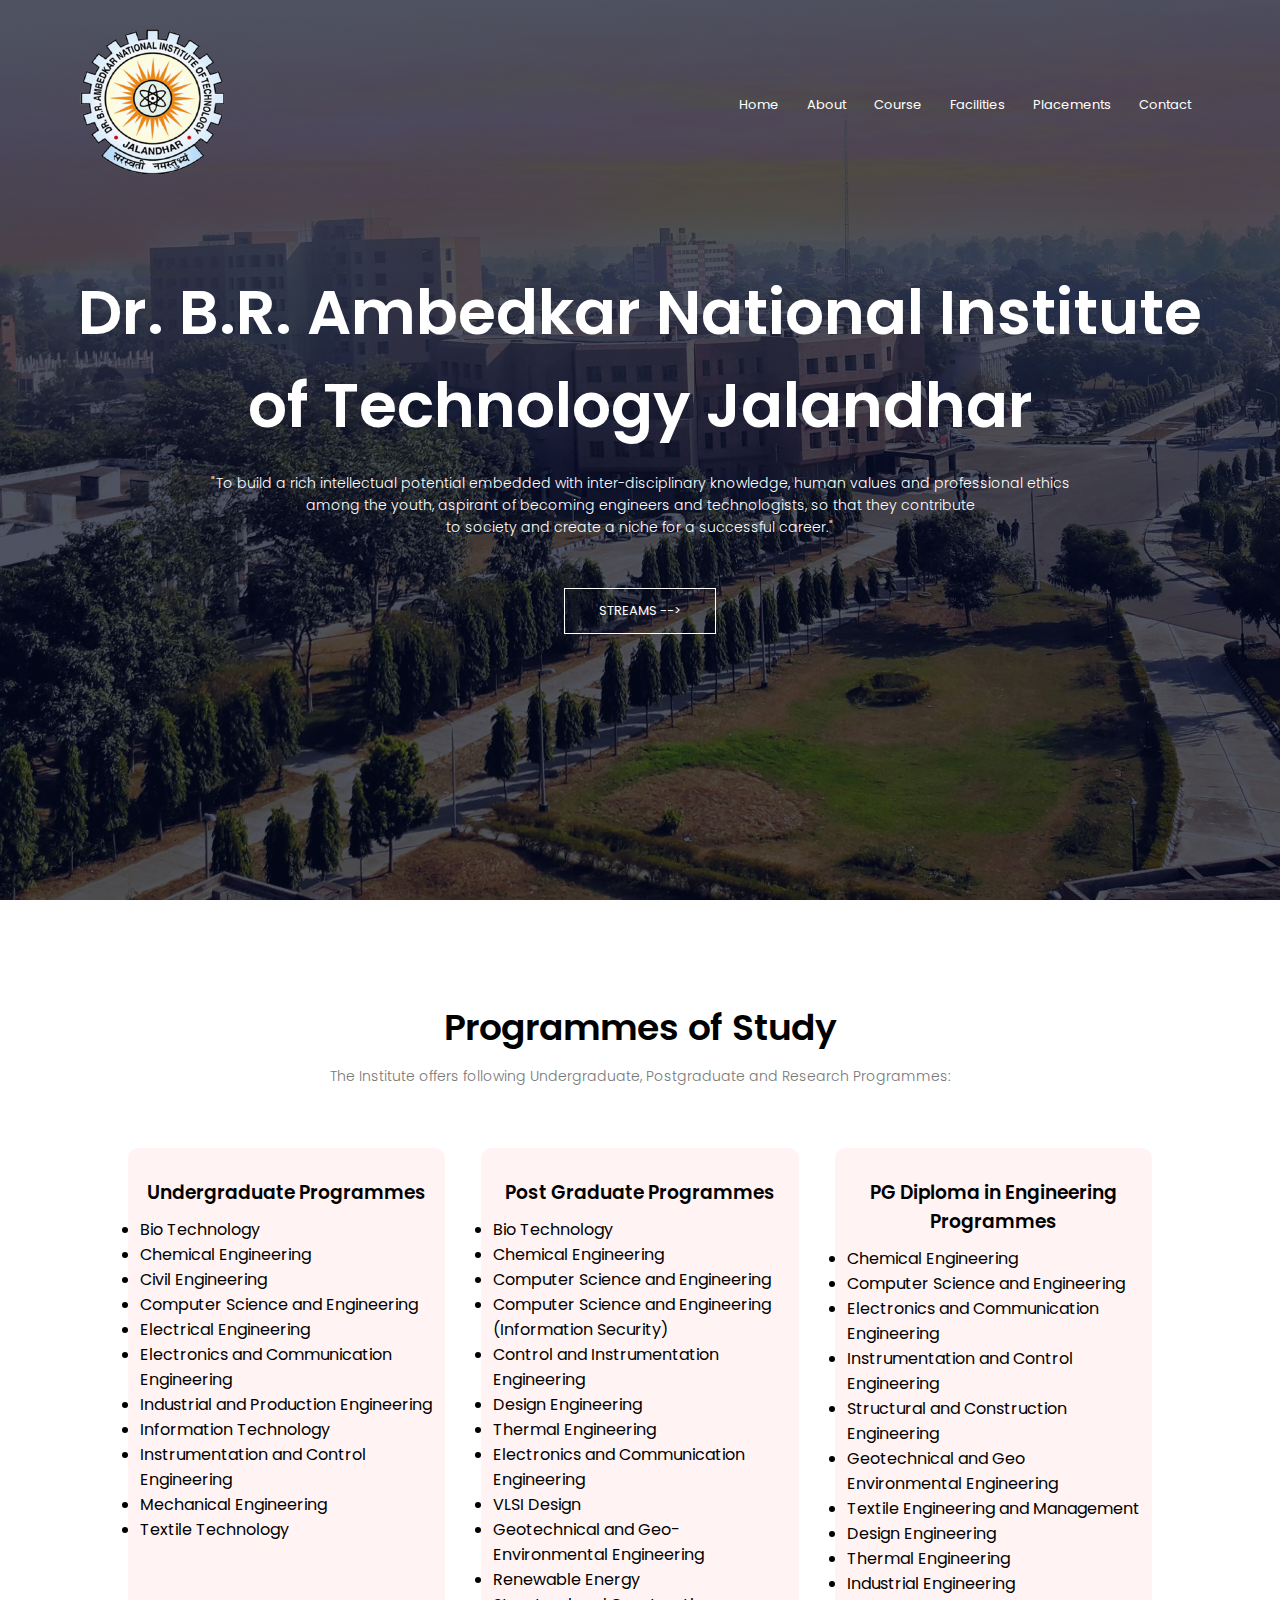
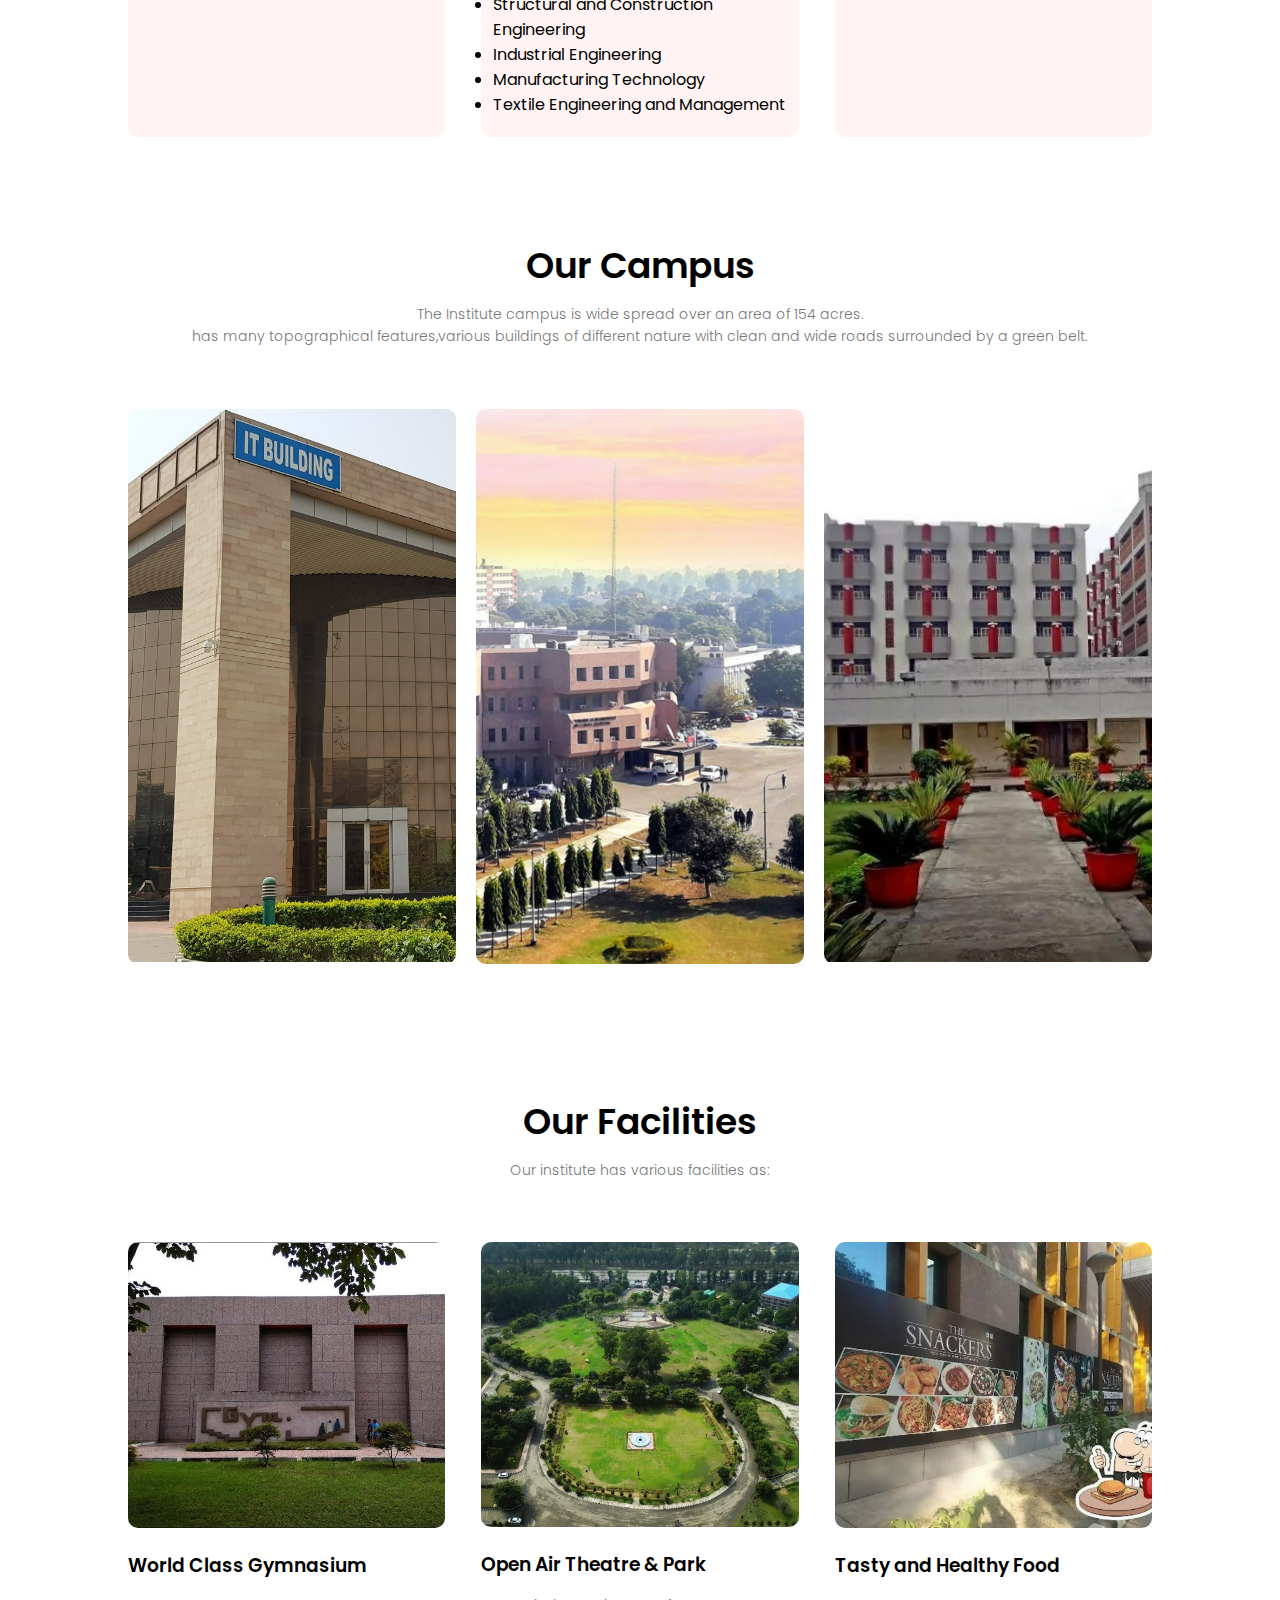
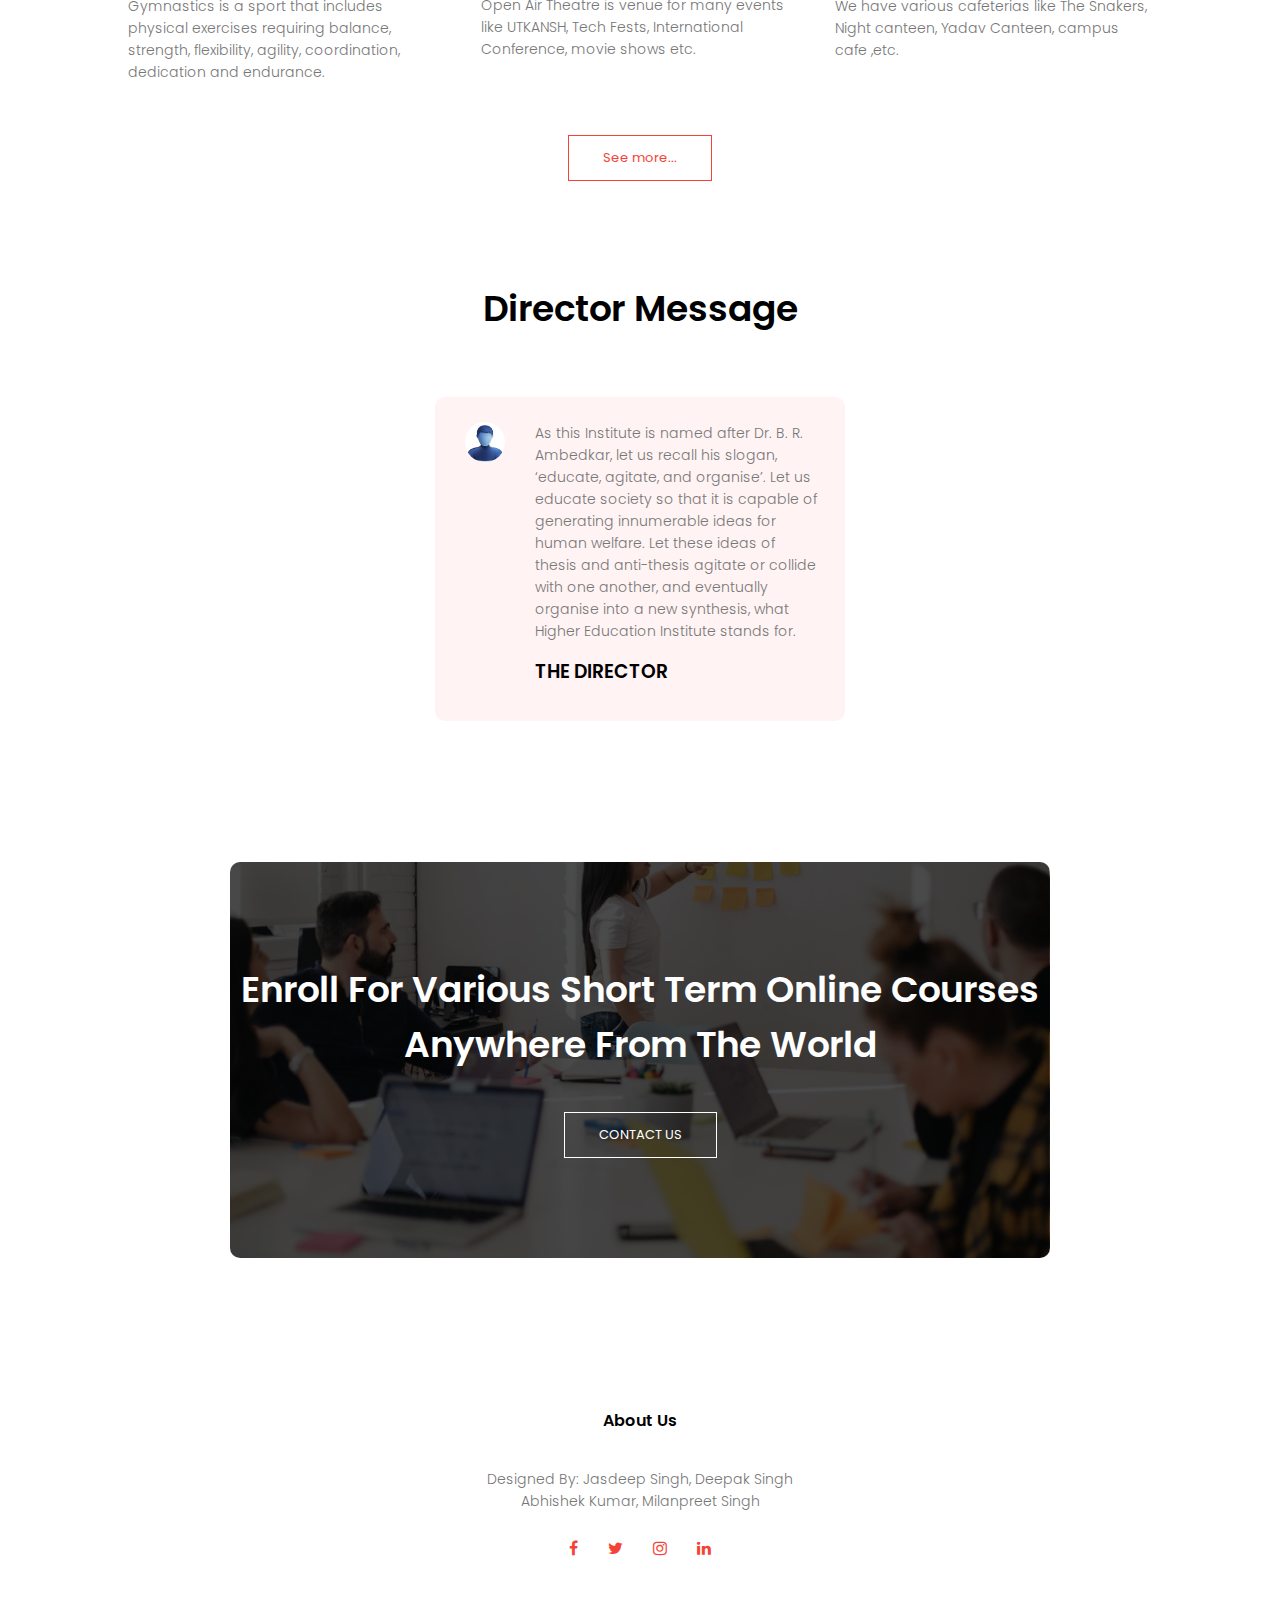
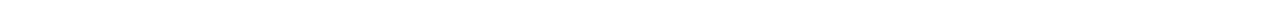
<file: index.html>
<!DOCTYPE html>
<html lang="en">
<head>
    <meta charset="UTF-8">
    <meta http-equiv="X-UA-Compatible" content="IE=edge">
    <meta name="viewport" content="width=device-width, initial-scale=1.0">
    <title>HOME</title>
    <link rel="stylesheet" href="css/template3.css"/>
    <link rel="stylesheet" href="css/font-awesome.min.css"
    <!--google fonts-->
    <link rel="preconnect" href="https://fonts.googleapis.com">
    <link rel="preconnect" href="https://fonts.gstatic.com" crossorigin>
    <link href="https://fonts.googleapis.com/css2?family=PT+Sans&family=Poppins:wght@100;200;300;400;600;700&family=Quicksand:wght@300;500;600;700&family=Roboto:wght@100;300;400;500;700;900&family=Work+Sans:ital,wght@0,100;0,200;0,300;0,400;0,500;0,600;0,700;0,800;1,100;1,200;1,800&display=swap"
 rel="stylesheet">
</head>
<body>
    <!--about section-->
 <section class="header">
     <nav>
        <a href="index.html"><img src="images/logo.png" alt="logo"></a>
            <div class="nav-links" id="navLinks">
                <i class="fa fa-times" onclick="hideMenu()"></i>
                <ul>
                    <li><a href="index.html">Home</a></li>
                    <li><a href="about.html">About</a></li>
                    <li><a href="course.html">Course</a></li>
                    <li><a href="facility.html">Facilities</a></li>
                    <li><a href="blog.html">Placements</a></li>
                    <li><a href="contact.html">Contact</a></li>
                        </ul>
                    </div>
                    <i class="fa fa-bars" onclick="showMenu()"></i>
                </nav>
                <div class="text-box">
                    <h1>Dr. B.R. Ambedkar National Institute of Technology Jalandhar</h1>
                    <p>"To build a rich intellectual potential embedded with inter-disciplinary knowledge, human values and professional ethics <br>among the youth, aspirant of becoming engineers and technologists, so that they contribute <br>to society and create a niche for a successful career."</p>
                    <a href="course.html" class="hero-btn">STREAMS --></a>
                    </div>
    </section>
   <section class="course">
        <h1>Programmes of Study</h1>
        <p>The Institute offers following Undergraduate, Postgraduate and Research Programmes:</p>
        <div class="row">
            <div class="course-col">
                <h3>Undergraduate Programmes</h3>
                

                    <li>Bio Technology</li>
                    <li>Chemical Engineering</li>
                   <li >Civil Engineering</li>
                    <li>Computer Science and Engineering</li>
                    <li>Electrical Engineering</li>
                    <li>Electronics and Communication Engineering</li>
                    <li>Industrial and Production Engineering</li>
                    <li>Information Technology </li>
                    <li>Instrumentation and Control Engineering</li>
                    <li>Mechanical Engineering</li>
                    <li>Textile Technology</li>

                    
                    
            </div>
            <div class="course-col">
                <h3>Post Graduate Programmes</h3>
                
                    <li>Bio Technology</li>
                    <li>Chemical Engineering</li>
                    <li>Computer Science and Engineering</li>
                    <li>Computer Science and Engineering (Information Security)</li>
                    <li>Control and Instrumentation Engineering</li>
                    <li>Design Engineering</li>
                    <li>Thermal Engineering</li>
                    <li>Electronics and Communication Engineering</li>
                    <li>VLSI Design</li>
                    <li>Geotechnical and Geo-Environmental Engineering</li>
                    <li>Renewable Energy</li>
                    <li>Structural and Construction Engineering</li>
                    <li>Industrial Engineering</li>
                    <li>Manufacturing Technology</li>
                    <li>Textile Engineering and Management</li>
                                                                    
            </div>
            <div class="course-col">
                <h3>PG Diploma in Engineering Programmes</h3>
                    <li> Chemical Engineering</li>
                    <li>Computer Science and Engineering</li>
                    <li>Electronics and Communication Engineering</li>
                    <li>Instrumentation and Control Engineering</li>
                    <li>Structural and Construction Engineering</li>
                    <li>Geotechnical and Geo Environmental Engineering</li>
                    <li>Textile Engineering and  Management</li>
                     <li>Design Engineering</li>
                    <li>Thermal Engineering</li>
                    <li>Industrial Engineering</li>
                                                                  
            </div>
        </div>
    </section>
    <!--campus section-->
    <section class="campus">
        <h1>Our Campus</h1>
        <p>The Institute campus is wide spread over an area of 154 acres. <br> has many topographical features,various buildings of different nature with clean and wide roads surrounded by a green belt.</p>
        <div class="row">
            <div class="campus-col">
                <img src="images/it2.jpeg" alt="">
                <div class="layer">
                    <h3>ENGINEERING</h3>
                </div>
            </div>
            <div class="campus-col">
                <img src="images/R.jpeg" alt="">
                <div class="layer">
                    <h3>CAMPUS</h3>
                </div>
            </div>
            <div class="campus-col">
                <img src="images/hostelb.jpg" alt="">
                <div class="layer">
                    <h3>HOSTELS</h3>
                </div>
            </div>
        </div>
    </section>
    <!--facilities------>
    <section class="facilities">
       <h1>Our Facilities</h1>
       <p>Our institute has various facilities as:</p>
       <div class="row">
           <div class="facilities-col">
               <img src="images/gym.jpg" alt="">
               <h3>World Class Gymnasium</h3>
               <p>Gymnastics is a sport that includes physical exercises requiring balance, strength, flexibility, agility, coordination, dedication and endurance.</p>
           </div>
           <div class="facilities-col">
            <img src="images/park.jpg" alt="">
            <h3>Open Air Theatre & Park</h3>
            <p>Open Air Theatre is venue for many events like UTKANSH, Tech Fests, International Conference, movie shows etc.</p>
        </div>
        <div class="facilities-col">
            <img src="images/snaker.jpg" alt="">
            <h3>Tasty and Healthy Food</h3>
            <p>We have various cafeterias like The Snakers, Night canteen, Yadav Canteen, campus cafe ,etc.</p>
            
        </div>
       </div>
       <div><a href="facility.html" class="hero-btn red-btn">See more...</a></div>
       
    
   
<!-- --------testimonials section------ -->
<section class="testimonials">
   <h1>Director Message</h1>
   <p></p>
   <div class="row12">
       <div class="testimnial-col">
           <img src="images/dir.jpg" alt="">
           <div>
               <p>As this Institute is named after Dr. B. R. Ambedkar, let us recall his slogan, ‘educate, agitate, and organise’. Let us educate society so that it is capable of generating innumerable ideas for human welfare. Let these ideas of thesis and anti-thesis agitate or collide with one another, and eventually organise into a new synthesis, what Higher Education Institute stands for.</p>
                      <h3>THE DIRECTOR</h3>
                     <!---- <i class="fa fa-star"></i>
                      <i class="fa fa-star"></i>
                      <i class="fa fa-star"></i>
                      <i class="fa fa-star"></i>
                      <i class="fa fa-star-o"></i>  -->
           </div>
       </div>
     
</section>

<!---call to action section -->
<section class="cta">
    <h1>Enroll For Various Short Term Online Courses <br> Anywhere From The World</h1>
    <a href="contact.html" class="hero-btn">CONTACT US</a>
</section>
<!--footer-->
<section class="footer">
    <h4>About Us</h4>
    <p>Designed By: Jasdeep Singh, Deepak Singh <br>Abhishek Kumar, Milanpreet Singh</p>
        <div class="icons">
            <i class="fa fa-facebook"></i>
            <i class="fa fa-twitter"></i>
            <i class="fa fa-instagram"></i>
            <i class="fa fa-linkedin"></i>
        </div>
</section>


    <script>
        var navLinks=document.getElementById("navLinks");
        function showMenu(){
            navLinks.style.right = "0";
        }
        function hideMenu(){
            navLinks.style.right = "-200px";
        }
    </script>
</body>
</html>
</file>
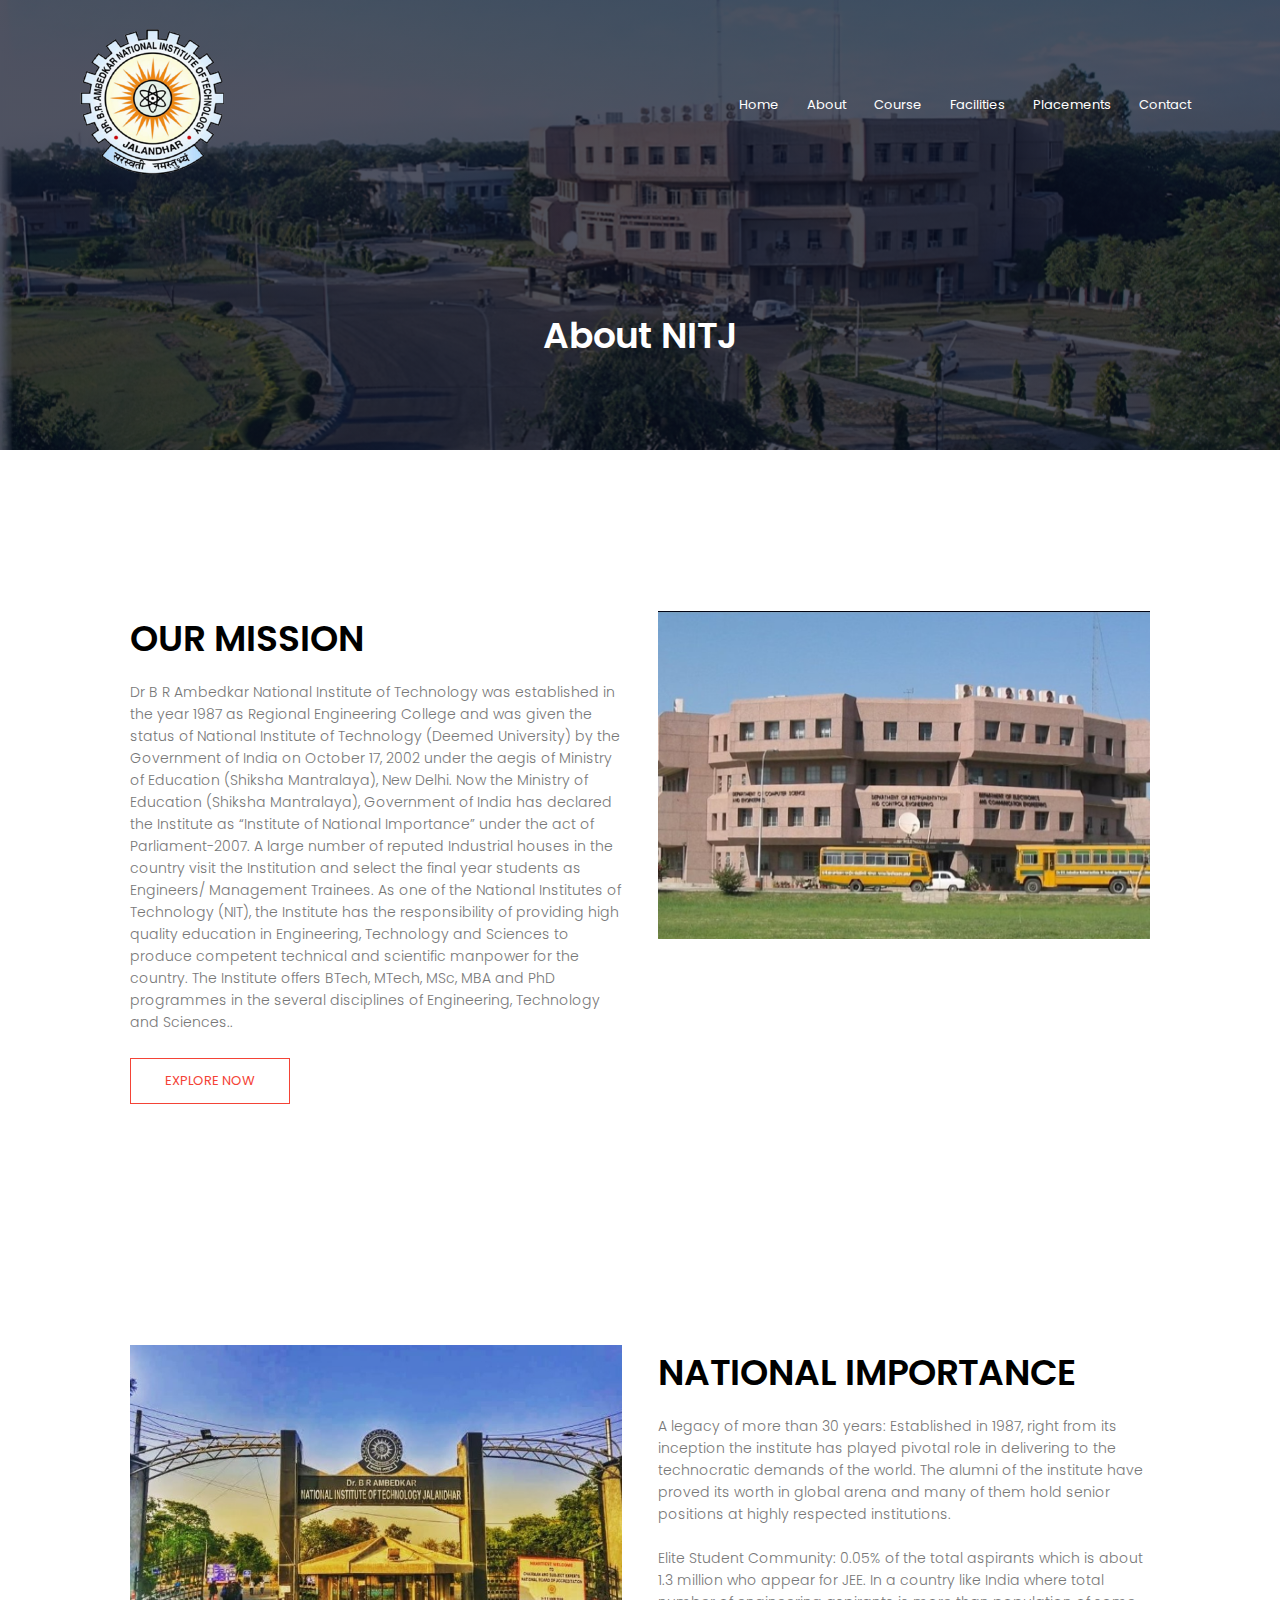
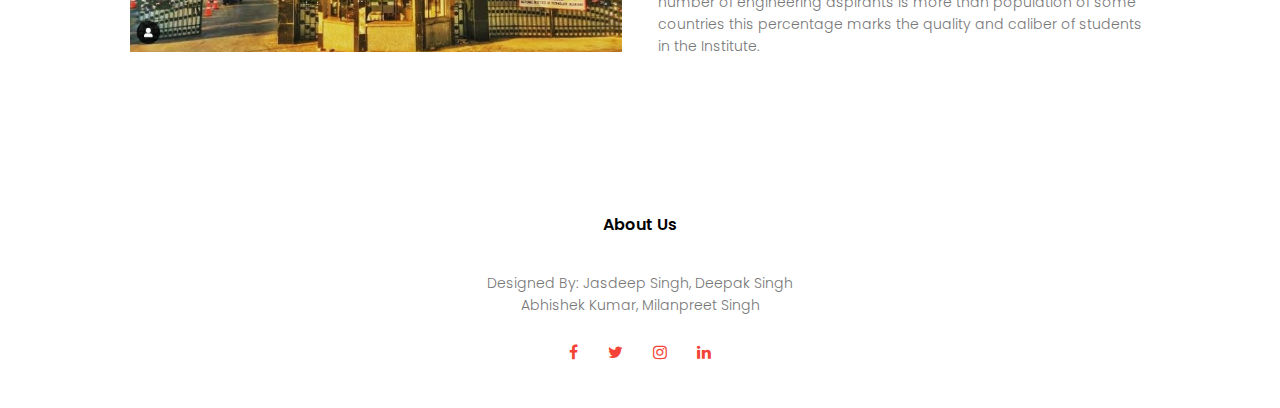
<file: about.html>
<!DOCTYPE html>
<html lang="en">
<head>
    <meta charset="UTF-8">
    <meta http-equiv="X-UA-Compatible" content="IE=edge">
    <meta name="viewport" content="width=device-width, initial-scale=1.0">
    <title>College Website Design</title>
    <link rel="stylesheet" href="css/template3.css"/>
    <link rel="stylesheet" href="css/font-awesome.min.css"
    <!--google fonts-->
    <link rel="preconnect" href="https://fonts.googleapis.com">
    <link rel="preconnect" href="https://fonts.gstatic.com" crossorigin>
    <link href="https://fonts.googleapis.com/css2?family=PT+Sans&family=Poppins:wght@100;200;300;400;600;700&family=Quicksand:wght@300;500;600;700&family=Roboto:wght@100;300;400;500;700;900&family=Work+Sans:ital,wght@0,100;0,200;0,300;0,400;0,500;0,600;0,700;0,800;1,100;1,200;1,800&display=swap"
 rel="stylesheet">
</head>
<body>
    <!--about section-->
 <section class="sub-header">
     <nav>
        <a href="index.html"><img src="images/logo.png" alt="logo"></a>
            <div class="nav-links" id="navLinks">
                <i class="fa fa-times" onclick="hideMenu()"></i>
                <ul>
                    <li><a href="index.html">Home</a></li>
                    <li><a href="about.html">About</a></li>
                    <li><a href="course.html">Course</a></li>
                    <li><a href="facility.html">Facilities</a></li>
                    <li><a href="blog.html">Placements</a></li>
                    <li><a href="contact.html">Contact</a></li>
                        </ul>
                    </div>
                    <i class="fa fa-bars" onclick="showMenu()"></i>
                </nav>
                <h1>About NITJ</h1>
    </section>
    <!-- -------about us content----- -->
    <section class="about-us">
        <div class="row">
            <div class="about-col">
                <h1>OUR MISSION</h1>
                <p>Dr B R Ambedkar National Institute of Technology was established in the year 1987 as Regional Engineering College and was given the status of National Institute of Technology (Deemed University) by the Government of India on October 17, 2002 under the aegis of Ministry of Education (Shiksha Mantralaya), New Delhi. Now the Ministry of Education (Shiksha Mantralaya), Government of India has declared the Institute as “Institute of National Importance” under the act of Parliament-2007. A large number of reputed Industrial houses in the country visit the Institution and select the final year students as Engineers/ Management Trainees. As one of the National Institutes of Technology (NIT), the Institute has the responsibility of providing high quality education in Engineering, Technology and Sciences to produce competent technical and scientific manpower for the country. The Institute offers BTech, MTech, MSc, MBA and PhD programmes in the several disciplines of Engineering, Technology and Sciences..</p>
                       <a href="facility.html" class="hero-btn red-btn">EXPLORE NOW</a>
            </div>
            <div class="about-col">
                <img src="images/about.jpg" alt="">
                
            </div>
        </div>
    </section>
    <section class="about-us">
        <div class="row">
            <div class="about-col">
                <img src="images/about2.jpg" alt="">
                
            </div>
            <div class="about-col">
                <h1>NATIONAL IMPORTANCE</h1>
                <p>A legacy of more than 30 years: Established in 1987, right from its inception the institute
                    has played pivotal role in delivering to the technocratic demands of the world. The
                    alumni of the institute have proved its worth in global arena and many of them hold
                    senior positions at highly respected institutions.
                    <br><br>Elite Student Community: 0.05% of the total aspirants which is about 1.3 million who
                    appear for JEE. In a country like India where total number of engineering aspirants is
                    more than population of some countries this percentage marks the quality and caliber of
                    students in the Institute.</p>
                       <!-- <a href="facility.html" class="hero-btn red-btn">EXPLORE NOW</a> -->
            </div>
            
        </div>
    </section>
    


<!--footer-->
<section class="footer">
    <h4>About Us</h4>
    <p>Designed By: Jasdeep Singh, Deepak Singh <br>Abhishek Kumar, Milanpreet Singh</p>
        <div class="icons">
            <i class="fa fa-facebook"></i>
            <i class="fa fa-twitter"></i>
            <i class="fa fa-instagram"></i>
            <i class="fa fa-linkedin"></i>
        </div>
</section>

    <script>
        var navLinks=document.getElementById("navLinks");
        function showMenu(){
            navLinks.style.right = "0";
        }
        function hideMenu(){
            navLinks.style.right = "-200px";
        }
    </script>
</body>
</html>
</file>
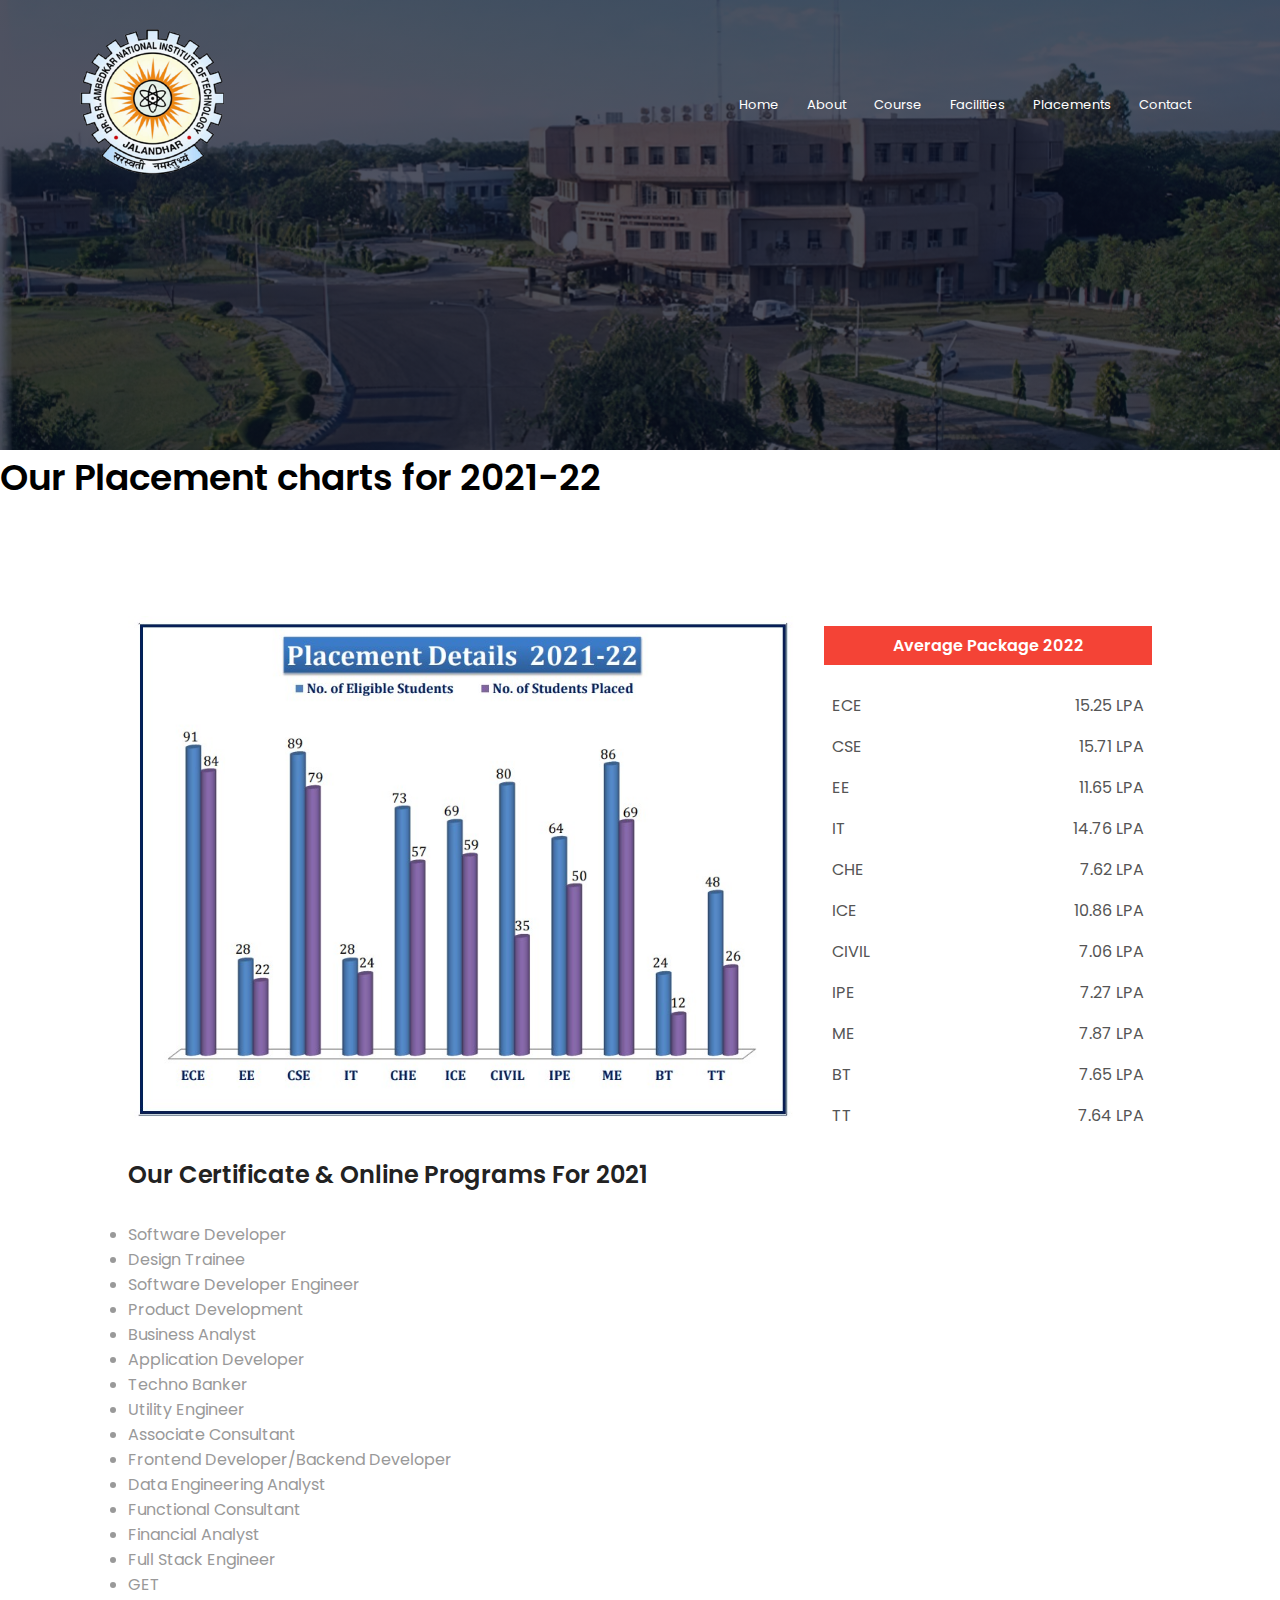
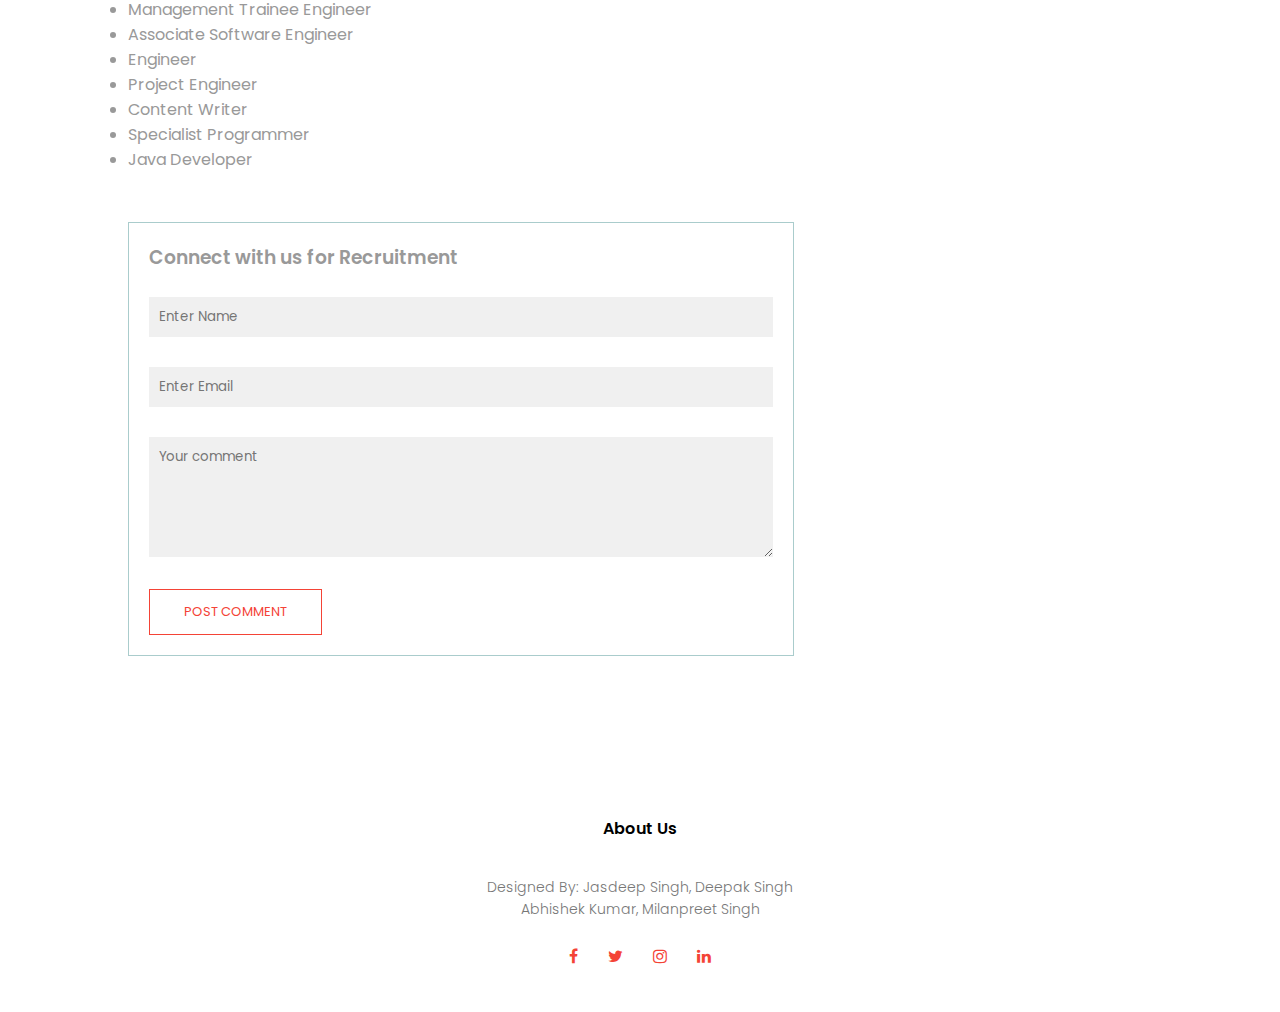
<file: blog.html>
<!DOCTYPE html>
<html lang="en">
<head>
    <meta charset="UTF-8">
    <meta http-equiv="X-UA-Compatible" content="IE=edge">
    <meta name="viewport" content="width=device-width, initial-scale=1.0">
    <title>College Website Design</title>
    <link rel="stylesheet" href="css/template3.css"/>
    <link rel="stylesheet" href="css/font-awesome.min.css"
    <!--google fonts-->
    <link rel="preconnect" href="https://fonts.googleapis.com">
    <link rel="preconnect" href="https://fonts.gstatic.com" crossorigin>
    <link href="https://fonts.googleapis.com/css2?family=PT+Sans&family=Poppins:wght@100;200;300;400;600;700&family=Quicksand:wght@300;500;600;700&family=Roboto:wght@100;300;400;500;700;900&family=Work+Sans:ital,wght@0,100;0,200;0,300;0,400;0,500;0,600;0,700;0,800;1,100;1,200;1,800&display=swap"
 rel="stylesheet">
</head>
<body>
    <!--about section-->
 <section class="sub-header">
     <nav>
        <a href="index.html"><img src="images/logo.png" alt="logo"></a>
            <div class="nav-links" id="navLinks">
                <i class="fa fa-times" onclick="hideMenu()"></i>
                <ul>
                    <li><a href="index.html">Home</a></li>
                    <li><a href="about.html">About</a></li>
                    <li><a href="course.html">Course</a></li>
                    <li><a href="facility.html">Facilities</a></li>
                    <li><a href="blog.html">Placements</a></li>
                    <li><a href="contact.html">Contact</a></li>
                        </ul>
                    </div>
                    <i class="fa fa-bars" onclick="showMenu()"></i>
                </nav>
                </section>
                <h1>  Our Placement charts for 2021-22</h1>
                <!--blog page content--------->
                <section class="blog-content">
                    <div class="row">
                        <div class="blog-left">
                            <img src="images/certificate.jpg" alt="">
                            <h2>Our Certificate & Online Programs For 2021</h2>
                                <li>Software Developer </li>
                                <li>Design Trainee</li>
                                <li> Software Developer Engineer </li>
                                <li> Product Development</li>
                                <li> Business Analyst </li>
                                <li> Application Developer</li>
                                <li> Techno Banker</li>
                                <li>Utility Engineer</li>
                               <li> Associate Consultant</li>
                                <li> Frontend Developer/Backend Developer</li>
                               <li> Data Engineering Analyst</li>
                                <li> Functional Consultant</li>
                               <li> Financial Analyst</li>
                                <li> Full Stack Engineer</li>
                               <li> GET</li>
                                <li> Management Trainee Engineer</li>
                               <li> Associate Software Engineer</li>
                                <li> Engineer</li>
                               <li> Project Engineer</li>
                                <li> Content Writer</li>
                               <li> Specialist Programmer</li>
                               <li>Java Developer</li>

                        <div class="comment-box">
                            <h3>Connect with us for Recruitment</h3>
                            <form class="comment-form" >
                                <input type="text" placeholder="Enter Name">
                                <input type="text" placeholder="Enter Email">
                                <textarea rows="5" placeholder="Your comment"></textarea>
                                <button type="submit" class="hero-btn red-btn">POST COMMENT</button>
                            </form>
                        </div>



                        </div>
                        <div class="blog-right">
                            <h3>Average Package 2022</h3>
                            <div>
                                <span>ECE</span>
                                <span>15.25 LPA</span>
                            </div>
                            <div>
                                <span>CSE</span>
                                <span>15.71 LPA</span>
                            </div><div>
                                <span>EE</span>
                                <span>11.65 LPA</span>
                            </div><div>
                                <span>IT</span>
                                <span>14.76 LPA</span>
                            </div><div>
                                <span>CHE</span>
                                <span>7.62 LPA</span>
                            </div>
                            <div>
                                <span>ICE</span>
                                <span>10.86 LPA</span>
                            </div>
                            <div>
                                <span>CIVIL</span>
                                <span>7.06 LPA</span>
                            </div>
                            <div>
                                <span>IPE</span>
                                <span>7.27 LPA</span>
                            </div><div>
                                <span>ME</span>
                                <span>7.87 LPA</span>
                            </div><div>
                                <span>BT</span>
                                <span>7.65 LPA</span>
                            </div><div>
                                <span>TT</span>
                                <span>7.64 LPA</span>
                            </div>
                        </div>

                        </div>

                            
                        </div>
                    </div>
                </section>

 
   


<!--footer-->
<section class="footer">
    <h4>About Us</h4>
    <p>Designed By: Jasdeep Singh, Deepak Singh <br> Abhishek Kumar, Milanpreet Singh</p>
        <div class="icons">
            <i class="fa fa-facebook"></i>
            <i class="fa fa-twitter"></i>
            <i class="fa fa-instagram"></i>
            <i class="fa fa-linkedin"></i>
        </div>
</section>

    <script>
        var navLinks=document.getElementById("navLinks");
        function showMenu(){
            navLinks.style.right = "0";
        }
        function hideMenu(){
            navLinks.style.right = "-200px";
        }
    </script>
</body>
</html>
</file>
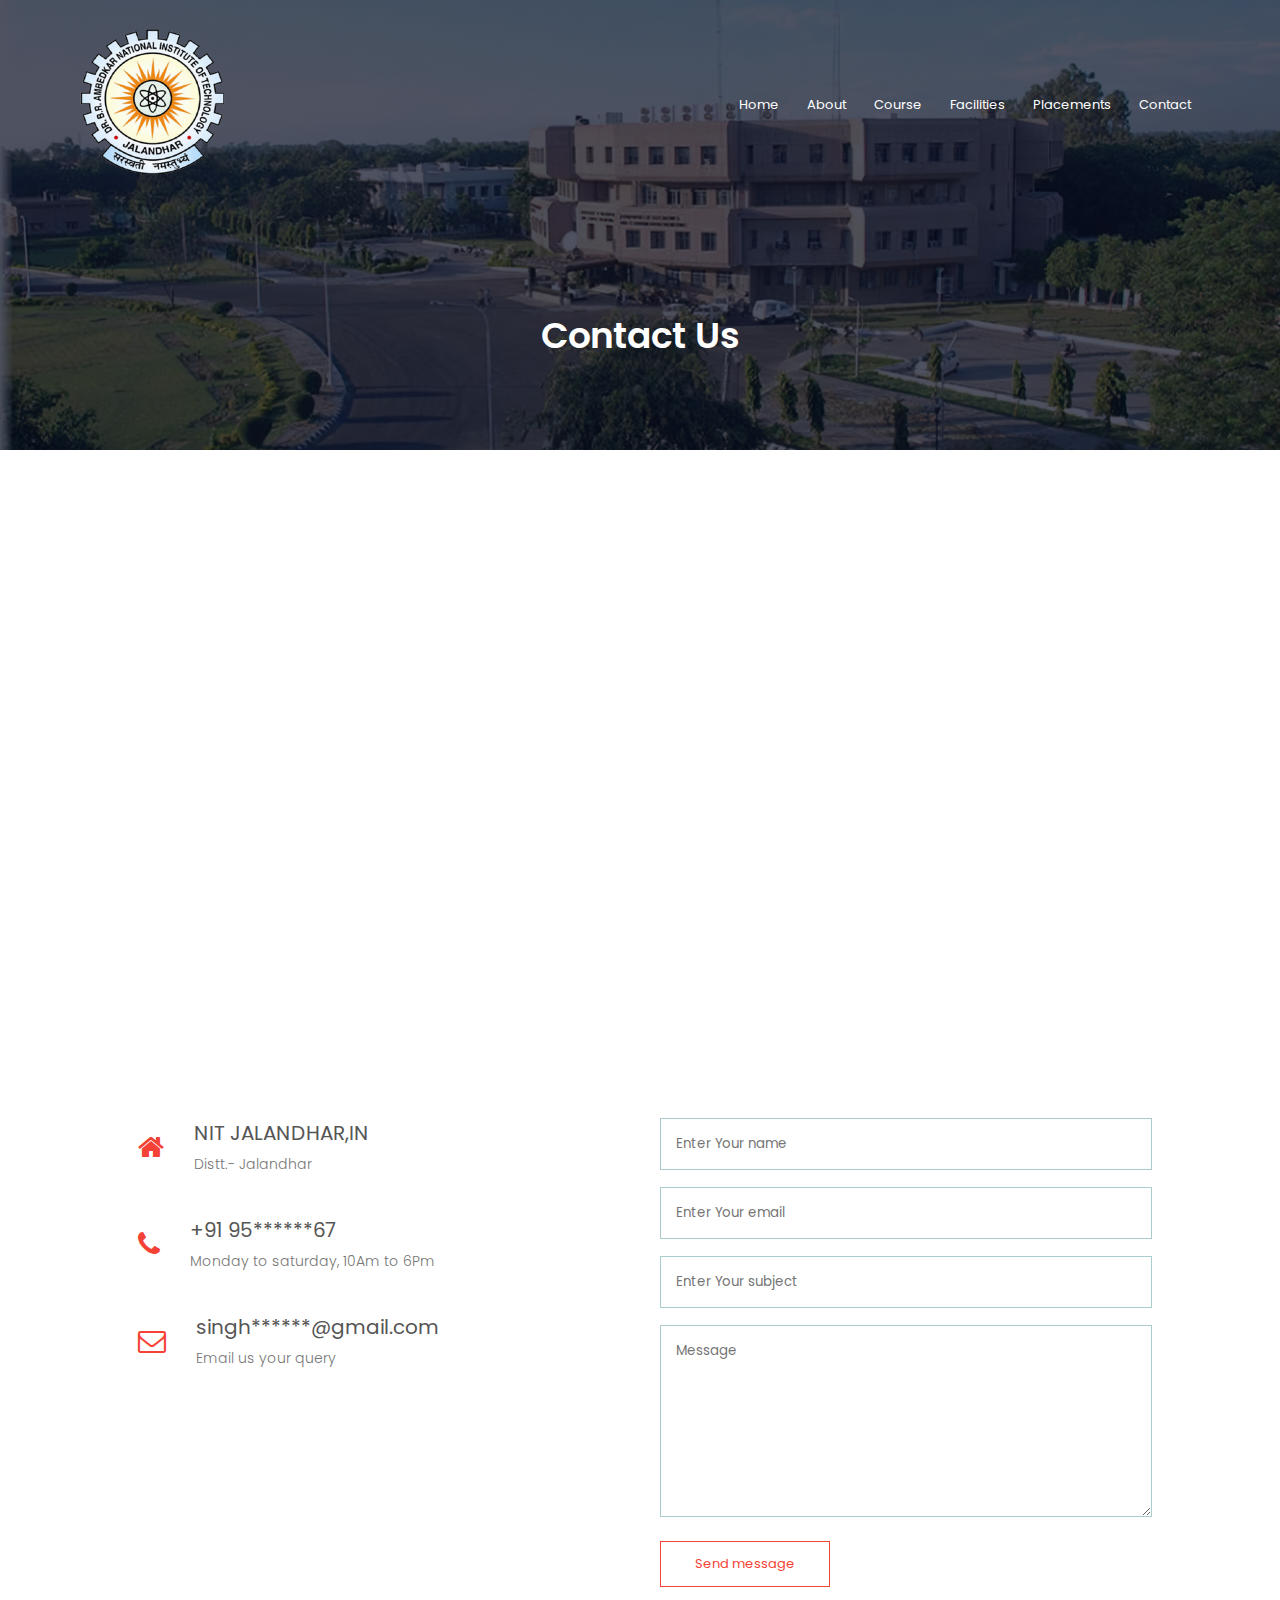
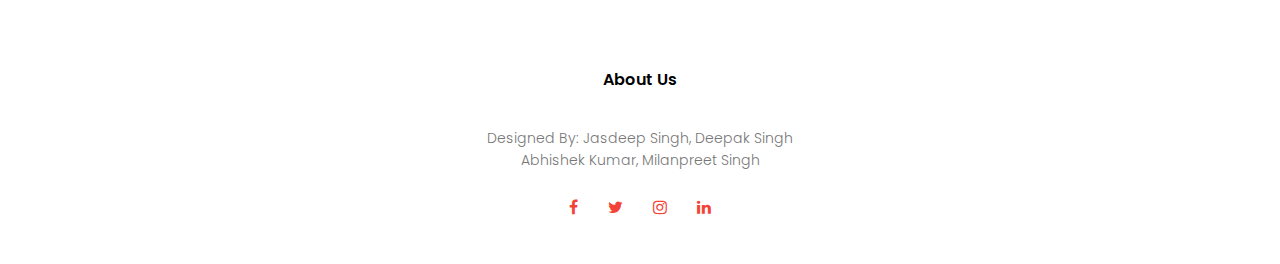
<file: contact.html>
<!DOCTYPE html>
<html lang="en">
<head>
    <meta charset="UTF-8">
    <meta http-equiv="X-UA-Compatible" content="IE=edge">
    <meta name="viewport" content="width=device-width, initial-scale=1.0">
    <title>College Website Design</title>
    <link rel="stylesheet" href="css/template3.css"/>
    <link rel="stylesheet" href="css/font-awesome.min.css"
    <!--google fonts-->
    <link rel="preconnect" href="https://fonts.googleapis.com">
    <link rel="preconnect" href="https://fonts.gstatic.com" crossorigin>
    <link href="https://fonts.googleapis.com/css2?family=PT+Sans&family=Poppins:wght@100;200;300;400;600;700&family=Quicksand:wght@300;500;600;700&family=Roboto:wght@100;300;400;500;700;900&family=Work+Sans:ital,wght@0,100;0,200;0,300;0,400;0,500;0,600;0,700;0,800;1,100;1,200;1,800&display=swap"
 rel="stylesheet">
</head>
<body>
    <!--about section-->
 <section class="sub-header">
     <nav>
        <a href="index.html"><img src="images/logo.png" alt="logo"></a>
            <div class="nav-links" id="navLinks">
                <i class="fa fa-times" onclick="hideMenu()"></i>
                <ul>
                    <li><a href="index.html">Home</a></li>
                    <li><a href="about.html">About</a></li>
                    <li><a href="course.html">Course</a></li>
                    <li><a href="facility.html">Facilities</a></li>
                    <li><a href="blog.html">Placements</a></li>
                    <li><a href="contact.html">Contact</a></li>
                        </ul>
                    </div>
                    <i class="fa fa-bars" onclick="showMenu()"></i>
                </nav>
                <h1>Contact Us</h1>
    </section>
    <!-----contact us-->
    <section class="location">
        <iframe src="https://www.google.com/maps/embed?pb=!1m18!1m12!1m3!1d3405.6528444703845!2d75.5331666151476!3d31.396134481410893!2m3!1f0!2f0!3f0!3m2!1i1024!2i768!4f13.1!3m3!1m2!1s0x391a51d30c180edf%3A0x5b7633718d17ef33!2sDr.+B+R+Ambedkar+National+Institute+of+Technology!5e0!3m2!1sen!2sin!4v1459333057323" width="600" height="450" style="border:0;" allowfullscreen="" loading="lazy"></iframe>
    </section>
    
    <section class="contact-us">
        <div class="row">
            <div class="contact-col">
                <div> 
                    <i class="fa fa-home"></i>
                    <span>
                        <h5>NIT JALANDHAR,IN</h5>
                        <p>Distt.- Jalandhar</p>
                    </span>
                </div>
                <div>
                    <i class="fa fa-phone"></i>
                    <span>
                        <h5>+91 95******67</h5>
                        <p>Monday to saturday, 10Am to 6Pm</p>
                    </span>
                </div>
                <div>
                    <i class="fa fa-envelope-o"></i>
                    <span>
                        <h5>singh******@gmail.com</h5>
                        <p>Email us your query</p>
                    </span>
                </div>
            </div>
            <div class="contact-col" method="post">
                <form action="form-handler.PHP">
                  <input type="text" name="name" placeholder="Enter Your name" required>
                  <input type="email" name="email" placeholder="Enter Your email" required>
                  <input type="text" name="subject" placeholder="Enter Your subject" required>
                  <textarea rows="8" name="message" placeholder="Message"></textarea>
                <button type="submit" class="hero-btn red-btn">Send message</button>
                </form>

                
            </div>
        </div>
    </section>
    


<!--footer-->
<section class="footer">
    <h4>About Us</h4>
    <p>Designed By: Jasdeep Singh, Deepak Singh <br>Abhishek Kumar, Milanpreet Singh</p>
        <div class="icons">
            <i class="fa fa-facebook"></i>
            <i class="fa fa-twitter"></i>
            <i class="fa fa-instagram"></i>
            <i class="fa fa-linkedin"><a href="https://www.linkedin.com/in/jasdeep-singh-015/"></a></i>
        </div>
        <!-- <p>© Copyright 2022, All Rights Reserved Jasdeep Singh</p> -->
</section>

    <script>
        var navLinks=document.getElementById("navLinks");
        function showMenu(){
            navLinks.style.right = "0";
        }
        function hideMenu(){
            navLinks.style.right = "-200px";
        }
    </script>
</body>
</html>
</file>
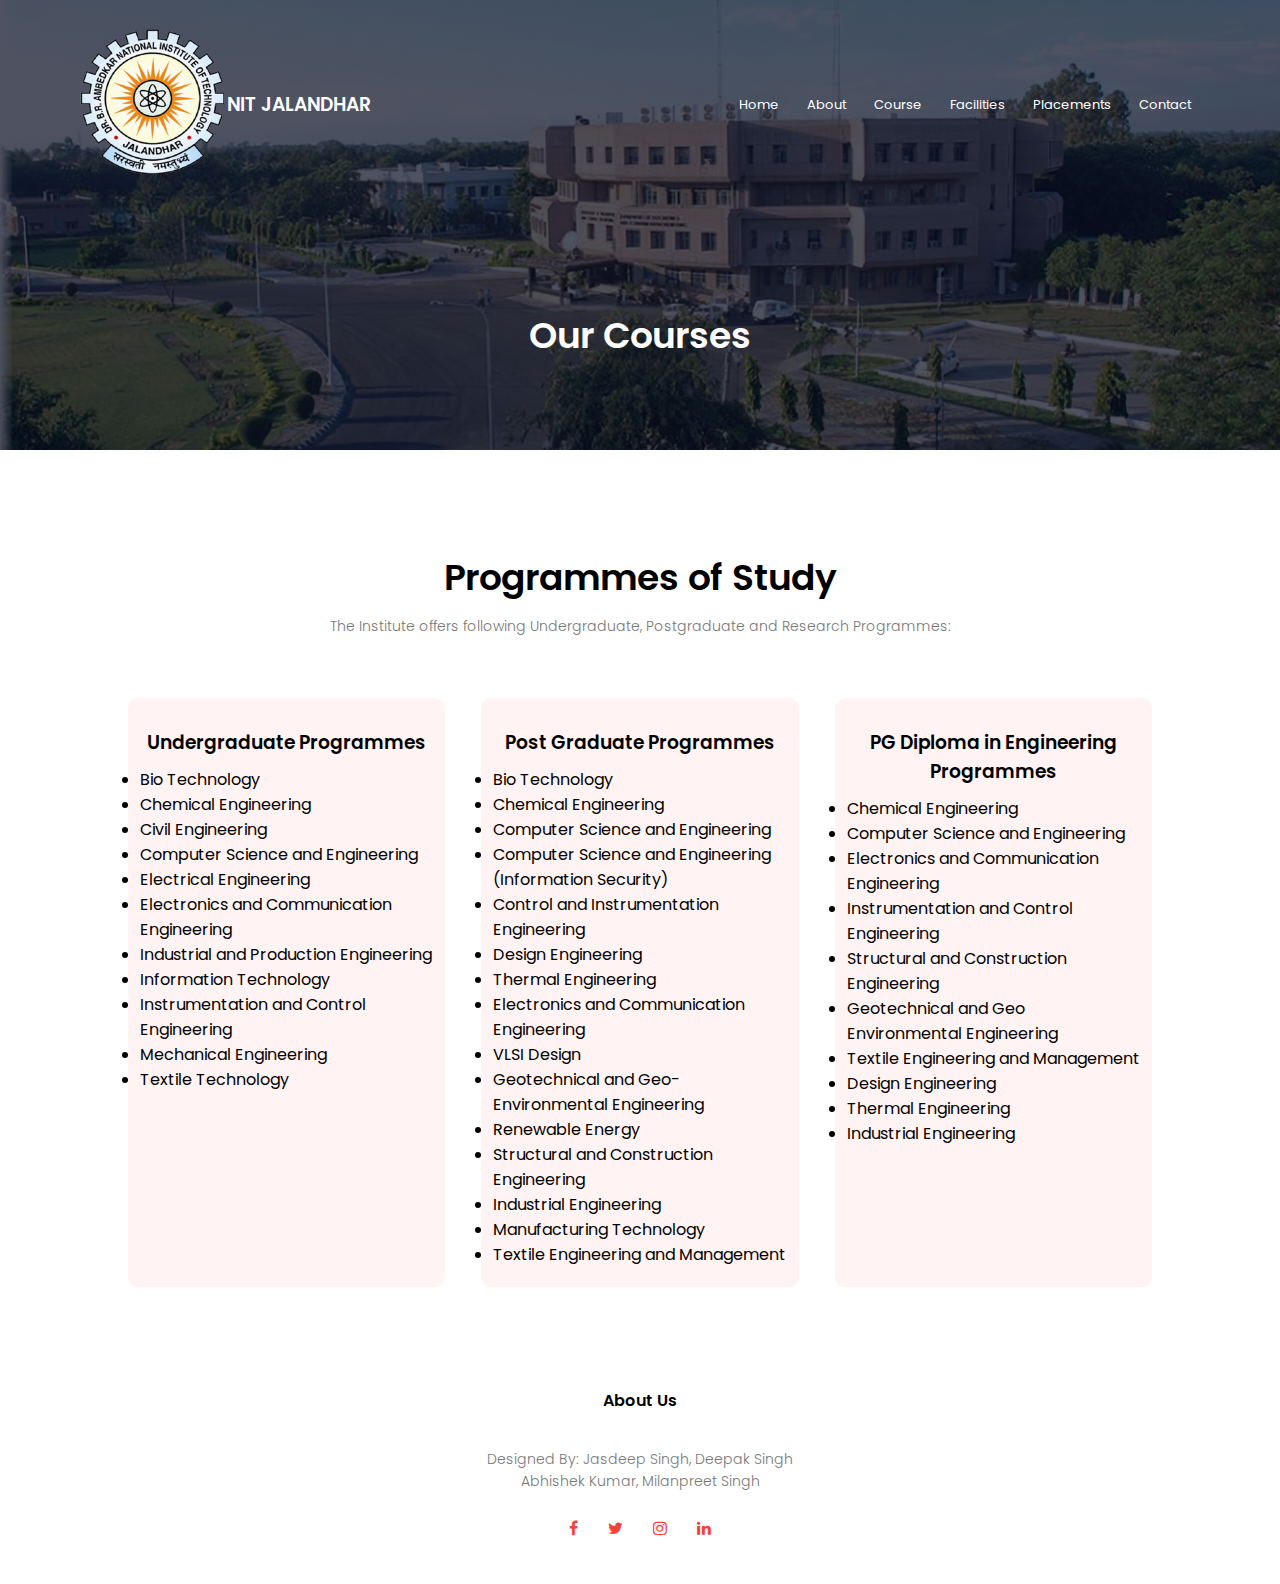
<file: course.html>
<!DOCTYPE html>
<html lang="en">
<head>
    <meta charset="UTF-8">
    <meta http-equiv="X-UA-Compatible" content="IE=edge">
    <meta name="viewport" content="width=device-width, initial-scale=1.0">
    <title>College Website Design</title>
    <link rel="stylesheet" href="css/template3.css"/>
    <link rel="stylesheet" href="css/font-awesome.min.css"
    <!--google fonts-->
    <link rel="preconnect" href="https://fonts.googleapis.com">
    <link rel="preconnect" href="https://fonts.gstatic.com" crossorigin>
    <link href="https://fonts.googleapis.com/css2?family=PT+Sans&family=Poppins:wght@100;200;300;400;600;700&family=Quicksand:wght@300;500;600;700&family=Roboto:wght@100;300;400;500;700;900&family=Work+Sans:ital,wght@0,100;0,200;0,300;0,400;0,500;0,600;0,700;0,800;1,100;1,200;1,800&display=swap"
 rel="stylesheet">
</head>
<body>
    <!--about section-->
 <section class="sub-header">
     <nav>
        <a href="index.html"><img src="images/logo.png" alt="logo"></a>
        <h3>   NIT JALANDHAR </h3>
            <div class="nav-links" id="navLinks">
                <i class="fa fa-times" onclick="hideMenu()"></i>
                <ul>
                    <li><a href="index.html">Home</a></li>
                    <li><a href="about.html">About</a></li>
                    <li><a href="course.html">Course</a></li>
                    <li><a href="facility.html">Facilities</a></li>
                    <li><a href="blog.html">Placements</a></li>
                    <li><a href="contact.html">Contact</a></li>
                        </ul>
                    </div>
                    <i class="fa fa-bars" onclick="showMenu()"></i>
                </nav>
                <h1>Our Courses</h1>
    </section>
    <section class="course">
        <h1>Programmes of Study</h1>
        <p>The Institute offers following Undergraduate, Postgraduate and Research Programmes:</p>
        <div class="row">
            <div class="course-col">
                <h3>Undergraduate Programmes</h3>
                

                    <li>Bio Technology</li>
                    <li>Chemical Engineering</li>
                   <li >Civil Engineering</li>
                    <li>Computer Science and Engineering</li>
                    <li>Electrical Engineering</li>
                    <li>Electronics and Communication Engineering</li>
                    <li>Industrial and Production Engineering</li>
                    <li>Information Technology </li>
                    <li>Instrumentation and Control Engineering</li>
                    <li>Mechanical Engineering</li>
                    <li>Textile Technology</li>

                    
                    
            </div>
            <div class="course-col">
                <h3>Post Graduate Programmes</h3>
                
                    <li>Bio Technology</li>
                    <li>Chemical Engineering</li>
                    <li>Computer Science and Engineering</li>
                    <li>Computer Science and Engineering (Information Security)</li>
                    <li>Control and Instrumentation Engineering</li>
                    <li>Design Engineering</li>
                    <li>Thermal Engineering</li>
                    <li>Electronics and Communication Engineering</li>
                    <li>VLSI Design</li>
                    <li>Geotechnical and Geo-Environmental Engineering</li>
                    <li>Renewable Energy</li>
                    <li>Structural and Construction Engineering</li>
                    <li>Industrial Engineering</li>
                    <li>Manufacturing Technology</li>
                    <li>Textile Engineering and Management</li>
                                                                    
            </div>
            <div class="course-col">
                <h3>PG Diploma in Engineering Programmes</h3>
                    <li> Chemical Engineering</li>
                    <li>Computer Science and Engineering</li>
                    <li>Electronics and Communication Engineering</li>
                    <li>Instrumentation and Control Engineering</li>
                    <li>Structural and Construction Engineering</li>
                    <li>Geotechnical and Geo Environmental Engineering</li>
                    <li>Textile Engineering and  Management</li>
                     <li>Design Engineering</li>
                    <li>Thermal Engineering</li>
                    <li>Industrial Engineering</li>
                                                                  
            </div>
        </div>
    </section>


<!--footer-->
<section class="footer">
    <h4>About Us</h4>
    <p>Designed By: Jasdeep Singh, Deepak Singh <br>Abhishek Kumar, Milanpreet Singh</p>
        <div class="icons">
            <i class="fa fa-facebook"></i>
            <i class="fa fa-twitter"></i>
            <i class="fa fa-instagram"></i>
            <i class="fa fa-linkedin"></i>
        </div>
</section>

    <script>
        var navLinks=document.getElementById("navLinks");
        function showMenu(){
            navLinks.style.right = "0";
        }
        function hideMenu(){
            navLinks.style.right = "-200px";
        }
    </script>
</body>
</html>
</file>
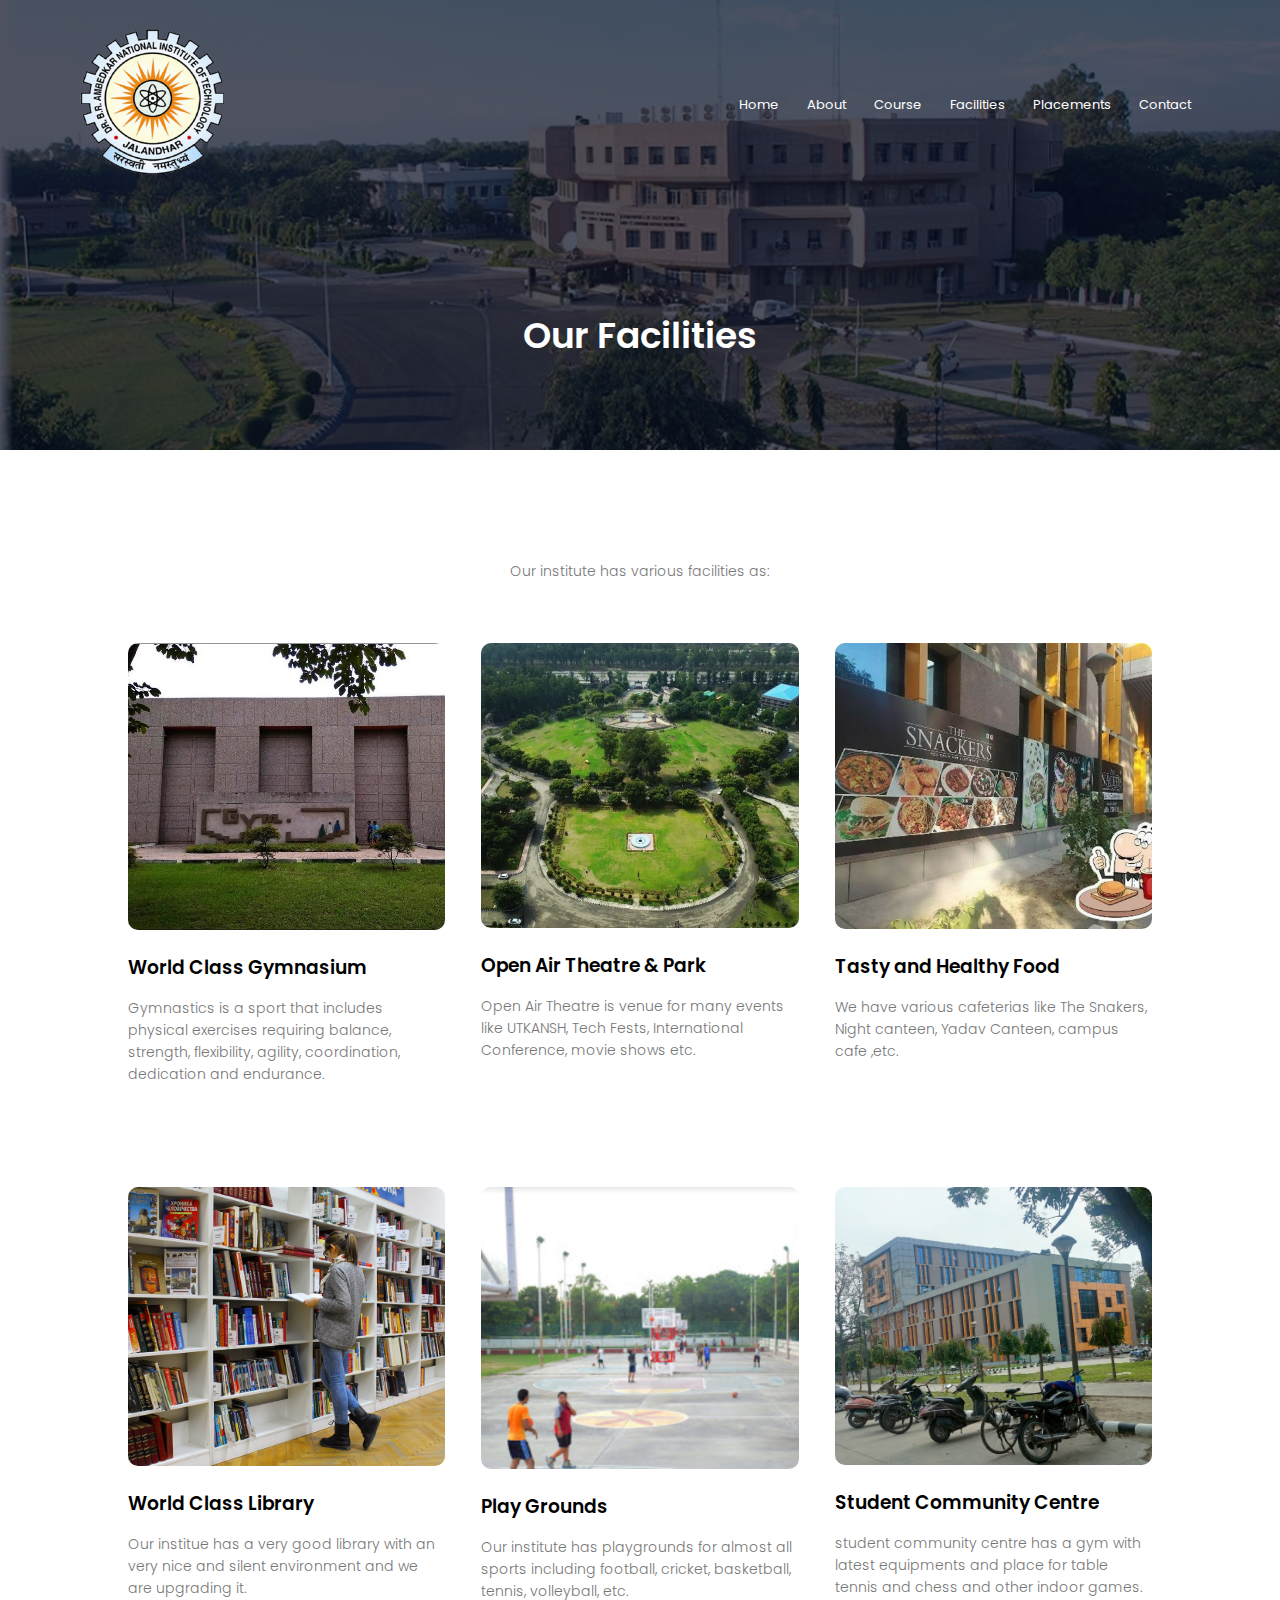
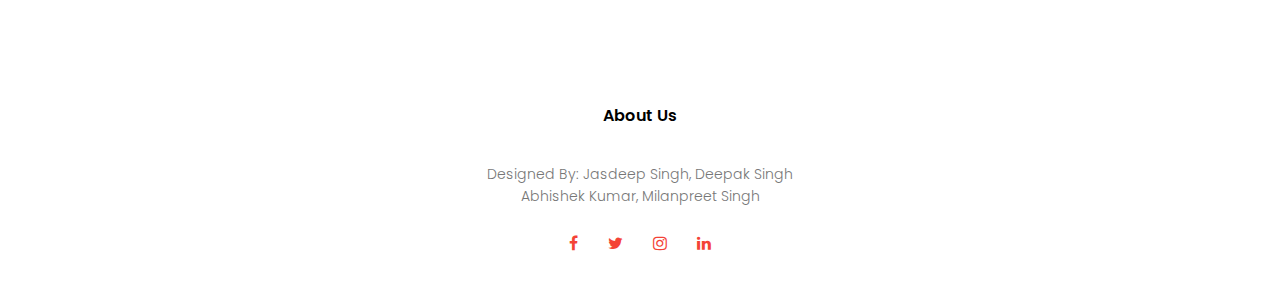
<file: facility.html>
<!DOCTYPE html>
<html lang="en">
<head>
    <meta charset="UTF-8">
    <meta http-equiv="X-UA-Compatible" content="IE=edge">
    <meta name="viewport" content="width=device-width, initial-scale=1.0">
    <title>College Website Design</title>
    <link rel="stylesheet" href="css/template3.css"/>
    <link rel="stylesheet" href="css/font-awesome.min.css"
    <!--google fonts-->
    <link rel="preconnect" href="https://fonts.googleapis.com">
    <link rel="preconnect" href="https://fonts.gstatic.com" crossorigin>
    <link href="https://fonts.googleapis.com/css2?family=PT+Sans&family=Poppins:wght@100;200;300;400;600;700&family=Quicksand:wght@300;500;600;700&family=Roboto:wght@100;300;400;500;700;900&family=Work+Sans:ital,wght@0,100;0,200;0,300;0,400;0,500;0,600;0,700;0,800;1,100;1,200;1,800&display=swap"
 rel="stylesheet">
</head>
<body>
    <!--about section-->
 <section class="sub-header">
     <nav>
        <a href="index.html"><img src="images/logo.png" alt="logo"></a>
            <div class="nav-links" id="navLinks">
                <i class="fa fa-times" onclick="hideMenu()"></i>
                <ul>
                    <li><a href="index.html">Home</a></li>
                    <li><a href="about.html">About</a></li>
                    <li><a href="course.html">Course</a></li>
                    <li><a href="facility.html">Facilities</a></li>
                    <li><a href="blog.html">Placements</a></li>
                    <li><a href="contact.html">Contact</a></li>
                        </ul>
                    </div>
                    <i class="fa fa-bars" onclick="showMenu()"></i>
                </nav>
                <h1>Our Facilities</h1>
    </section>
   
    <!-- ------facilities------- -->
    <section class="facilities">
        <h1></h1>
        <p>Our institute has various facilities as:</p>
        <div class="row">
            <div class="facilities-col">
                <img src="images/gym.jpg" alt="">
                <h3>World Class Gymnasium</h3>
                <p>Gymnastics is a sport that includes physical exercises requiring balance, strength, flexibility, agility, coordination, dedication and endurance.</p>
            </div>
            <div class="facilities-col">
             <img src="images/park.jpg" alt="">
             <h3>Open Air Theatre & Park</h3>
             <p>Open Air Theatre is venue for many events like UTKANSH, Tech Fests, International Conference, movie shows etc.</p>
         </div>
         <div class="facilities-col">
             <img src="images/snaker.jpg" alt="">
             <h3>Tasty and Healthy Food</h3>
             <p>We have various cafeterias like The Snakers, Night canteen, Yadav Canteen, campus cafe ,etc.</p>
             
         </div>
        </div>
        <div class="row">
            <div class="facilities-col">
                <img src="images/library.png" alt="">
                <h3>World Class Library</h3>
                <p>Our institue has a very good library with an very nice and silent environment and we are upgrading it.</p>
            </div>
            <div class="facilities-col">
             <img src="images/basketball.png" alt="">
             <h3>Play Grounds</h3>
             <p>Our institute has playgrounds for almost all sports including football, cricket, basketball, tennis, volleyball, etc.</p>
         </div>
         <div class="facilities-col">
             <img src="images/sc.jpg" alt="">
             <h3>Student Community Centre</h3>
             <p>student community centre has a gym with latest equipments and place for table tennis and chess and other indoor games.</p>
         </div>
        </div>
     </section>


<!--footer-->
<section class="footer">
    <h4>About Us</h4>
    <p>Designed By: Jasdeep Singh, Deepak Singh <br>Abhishek Kumar, Milanpreet Singh</p>
        <div class="icons">
            <i class="fa fa-facebook"></i>
            <i class="fa fa-twitter"></i>
            <i class="fa fa-instagram"></i>
            <i class="fa fa-linkedin"></i>
        </div>
</section>

    <script>
        var navLinks=document.getElementById("navLinks");
        function showMenu(){
            navLinks.style.right = "0";
        }
        function hideMenu(){
            navLinks.style.right = "-200px";
        }
    </script>
</body>
</html>
</file>
<file: css/template3.css>
*{
    margin:0;
    padding:0;
    font-family: 'Poppins', sans-serif;
}
.header{
    min-height: 100vh;
    width:100%;
    background-image:linear-gradient(rgba(4,9,30,0.7), rgba(4,9,30,0.7)),url(../images/nitj3.jpg);
    background-position: center;
    background-size: cover;
    position: relative;
}
nav{
    display: flex;
     padding: 2% 6%;
    justify-content: space-between;
    align-items: center;
} 
nav img{
    width:150px;
}
.nav-links{
    flex:1;
    text-align: right;
}
.nav-links ul li{
    list-style: none;
    display: inline-block;
    padding: 8px 12px;
    position: relative;

}
.nav-links ul li a{
    color:#fff;
    text-decoration: none;
    font-size: 13px;
}
.nav-links ul li::after{
    content: '';
    width:0%;
    height:2px;
    background:#f44336;
    display: block;
    margin: auto;
    transition: 0.5s ease-in-out;
    -webkit-transition: 0.5s ease-in-out;
    -moz-transition: 0.5s ease-in-out;
    -ms-transition: 0.5s ease-in-out;
    -o-transition: 0.5s ease-in-out;
}
.nav-links ul li:hover::after{
    width:100%;
}
.text-box{
    width:90%;
    color:#fff;
    position: absolute;
    top: 50%;
    left: 50%;
    transform: translate(-50%, -50%);
    -webkit-transform: translate(-50%, -50%);
    -moz-transform: translate(-50%, -50%);
    -ms-transform: translate(-50%, -50%);
    -o-transform: translate(-50%, -50%);
    text-align: center;
}
.text-box h1{
    font-size: 62px;
}
.text-box p{
    margin: 10px 0 40px;
    font-size: 14px;
    color: #fff;;
}
.hero-btn{
    display: inline-block;
    text-decoration: none;
    color: #fff;
    border:1px solid #fff;
    padding:12px 34px;
    font-size: 13px;
    background:transparent;
    position: relative;
    cursor: pointer;

}
.hero-btn:hover{
    border:1px solid #f44336;
    background:#f44336;
    transition: 1s;
    -webkit-transition: 1s;
    -moz-transition: 1s;
    -ms-transition: 1s;
    -o-transition: 1s;
}
nav .fa{
    display: none;
    /* media queries*/
}
@media(max-width: 700px){
    .text-box h1{
        font-size: 20px;
}
.nav-links ul li{
    display: block;
}
.nav-links{
    position: fixed;
    background:#f44336;
    height: 100vh;
    width:200px;
    top:0;
    right:0;
    right:-200px;
    text-align: left;
    z-index: 2;
    transition: 1s;
    -webkit-transition:;
    -moz-transition:;
    -ms-transition:;
    -o-transition:;
}
nav .fa{
    display: block;
    color:#fff;
    margin: 10px;
    font-size: 22px;
    cursor: pointer;
}
.nav-links ul{
    padding: 30px;
}
.row{
    flex-direction: column;
}
.testimnial-col img{
    margin-left: 0px;
    margin-right: 15px;
}
.cta h1{
   font-size: 24px;
}
.sub-header h1{
    font-size: 24px;
}
}
/*end media queries*/
/*course section*/
.course{
    width: 80%;
    margin: auto;
    text-align: center;
    padding-top: 100px;

}
h1{
    font-size: 36px;
    font-weight: 600;
}
p{
    color:#777;
    font-size: 14px;
    font-weight: 300;
    line-height: 22px;
    padding:10px;

}
.row{
    margin-top: 5%;
    display: flex;
    justify-content: space-between;
}
.course-col{
    flex-basis: 31%;
    background: #fff3f3;
    border-radius: 10px;
    text-align: left;
    -webkit-border-radius:;
    -moz-border-radius:;
    -ms-border-radius:;
    -o-border-radius:;
    margin-bottom: 5%;
    padding: 20px 12px;
    box-sizing: border-box;
    transition: 0.5s;
    -webkit-transition: 0.5s;
    -moz-transition: 0.5s;
    -ms-transition: 0.5s;
    -o-transition: 0.5s;
}
h3{
    text-align: center;
    font-weight: 600;
    margin: 10px 0;
}
.course-col:hover{
    box-shadow: 0 0 20px 0px rgba(0,0,0,0.2);
}
/*-----compus section----*/
.campus{
    width:80%;
    margin: auto;
    text-align: center;
    padding-top: 50px;
}
.campus-col{
    flex-basis: 32%;
    border-radius: 10px;
    -webkit-border-radius:;
    -moz-border-radius:;
    -ms-border-radius:;
    -o-border-radius:;
    margin-bottom: 30px;
    position: relative;
    overflow: hidden;
}
.campus-col img{
    width:100%;
    display: block;
}
 .layer{
    background: transparent;
    height: 100%;
    width:100%;
    position: absolute;
    top:0;
    left:0;
    transition: 0.5s;
    -webkit-transition: 0.5s;
    -moz-transition: 0.5s;
    -ms-transition: 0.5s;
    -o-transition: 0.5s;
} 
.layer:hover{
    background: rgba(266,0,0,0.7);
}
 .layer h3{
     width:100%;
     font-weight: 500;
     color:#fff;
     font-size: 26px;
     bottom: 0;
     left:50%;
     transform: translate(-50%);
     position: absolute;
     opacity: 0;
     transition: 0.5s;
     -webkit-transition: 0.5s;
     -moz-transition: 0.5s;
     -ms-transition: 0.5s;
     -o-transition: 0.5s;
     -webkit-transform: translate(-50%);
     -moz-transform: translate(-50%);
     -ms-transform: translate(-50%);
     -o-transform: translate(-50%);
}
.layer:hover h3{
    bottom:49%;
    opacity: 1;
} 

/*----facilities section--*/
.facilities{
    width:80%;
    margin: auto;
    text-align: center;
    padding-top: 100px;
}
.facilities-col{
    flex-basis: 31%;
    border-radius: 10px;
    -webkit-border-radius: 10px;
    -moz-border-radius: 10px;
    -ms-border-radius: 10px;
    -o-border-radius: 10px;
    margin-bottom: 5%;
    text-align: left;
}
.facilities-col img{
    width:100%;
    border-radius: 10px;
    -webkit-border-radius: 10px;
    -moz-border-radius: 10px;
    -ms-border-radius: 10px;
    -o-border-radius: 10px;
}
.facilities-col p{
    padding: 0;

}
.facilities-col h3{
    margin-top: 16px;
    text-align: left;
    margin-bottom: 15px;
    }

/* -----testimonials---- */
.testimonials{
    width:80%;
    margin:auto;
    padding-top:100px;
    text-align: center;
}
.testimnial-col{
    flex-basis: 44%;
    border-radius: 10px;
    -webkit-border-radius: 10px;
    -moz-border-radius: 10px;
    -ms-border-radius: 10px;
    -o-border-radius: 10px;
    margin-bottom: 5%;
    text-align: left;
    background: #fff3f3;
    padding: 25px;
    cursor: pointer;
    display: flex;
}
 .testimnial-col img{
    height: 40px;
    margin-left: 5px;
    margin-right: 30px;
    border-radius: 50%;
    -webkit-border-radius: 50%;
    -moz-border-radius: 50%;
    -ms-border-radius: 50%;
    -o-border-radius: 50%;
}
.testimnial-col p{
    padding: 0;
}
.testimnial-col h3{
    margin-top: 15px;
    text-align: left;
}

.testimnial-col .fa{
    color: #f44336
}
.row12 {
    margin-top: 5%;
    display: flex;
    justify-content: center;
}
/*call to action */
.cta{
   margin: 100px auto;
   width: 80%;
   background-image: linear-gradient(rgba(0,0,0,0.7),rgba(0,0,0,0.7)), url("../images/banner2.jpg");
   background-position: center;
   background-size: cover;
   border-radius: 10px;
   -webkit-border-radius: 10px;
   -moz-border-radius: 10px;
   -ms-border-radius: 10px;
   -o-border-radius: 10px;
   text-align: center;
   padding: 100px 0;

}
.cta h1{
    color: #fff;
    margin-bottom: 40px;
    padding: 0;
}
/*footer*/
.footer{
    width:100%;
    text-align: center;
    padding: 30px 0;
}
.footer h4{
    margin-bottom: 25px;
    margin-top: 20px;
    font-weight: 600;

}
.icons .fa{
    color: #f44336;
    margin:0 13px;
    cursor: pointer;
    padding: 18px 0;
}
/* ------------------------about page--------- */
.sub-header{
    height:50vh;
    width:100%;
    background-image: linear-gradient(rgba(4,9,30,0.7), rgba(4,9,30,0.7)), url(../images/background.jpg);
    background-position: center;
    background-size: cover;
    text-align: center;
    color:#fff;

}
.sub-header h1{
    margin-top: 100px;

}
.about-us{
    width: 80%;
    margin: auto;
    padding-top: 80px;
    padding-bottom: 50px;
}
.about-col{
    flex-basis: 48%;
    padding: 30px 2px;

}
.about-col img{
    width: 100%;
}
.about-col h1{
    padding-top: 0;

}
.about-col p{
    padding: 15px 0 25px;
}
.red-btn{
    border: 1px solid #f44336;
    background: transparent;
    color:#f44336;
}
.red-btn:hover{
    color:#fff;

}
/* --------blog content------- */
.blog-content{
    width:80%;
    margin: auto;
    padding: 60px 0;
}
.blog-left{
    flex-basis: 65%;
}
.blog-left img{
    width: 100%;
}
.blog-left h2{
    color: #222;
    font-weight: 600;
    margin: 30px 0;
}
.blog-left{
    color:#999;
    padding:0;
}
.blog-right{
    flex-basis: 32%;

}
.blog-right h3{
    background:#f44336;
    color:#fff;
    padding: 7px 0;
    font-size: 16px;
    margin-bottom: 20px;
}
.blog-right div{
    display: flex;
    align-items: center;
    justify-content: space-between;
    color:#555;
    padding:8px;
    box-sizing: border-box;
}
.comment-box{
    border: 1px solid #acc;
    margin: 50px 0;
    padding: 10px 20px;
}
.comment-box h3{
    text-align: left;
}
.comment-form input, 
.comment-form textarea{
    width: 100%;
    padding:10px;
    margin: 15px 0;
    box-sizing: border-box;
    border:none;
    outline: none;
    background: #f0f0f0;
}
.comment-form button{
    margin: 10px 0;
}
/*--------contact us */
.location{
    width: 80%;
    margin:auto;
    padding:80px 0;
}
.location iframe{
    width:100%;
}
.contact-us{
    width:80%;
    margin:auto;
}
.contact-col{
    flex-basis: 48%;
    margin-bottom: 30px;
}
.contact-col div{
    display: flex;
    align-items: center;
    margin-bottom: 40px;
}
.contact-col div .fa{
    font-size: 28px;
    color:#f44336;
    margin: 10px;
    margin-right: 30px;

}
.contact-col div p{
    padding: 0;
}
.contact-col div h5{
    font-size: 20px;
    margin-bottom: 5px;
    color:#555;
    font-weight: 400;

}
.contact-col input,
.contact-col textarea{
    width: 100%;
    padding: 15px;
    margin-bottom: 17px;
    outline: none;
    border:1px solid #acc;
    box-sizing: border-box;
}
</file>
